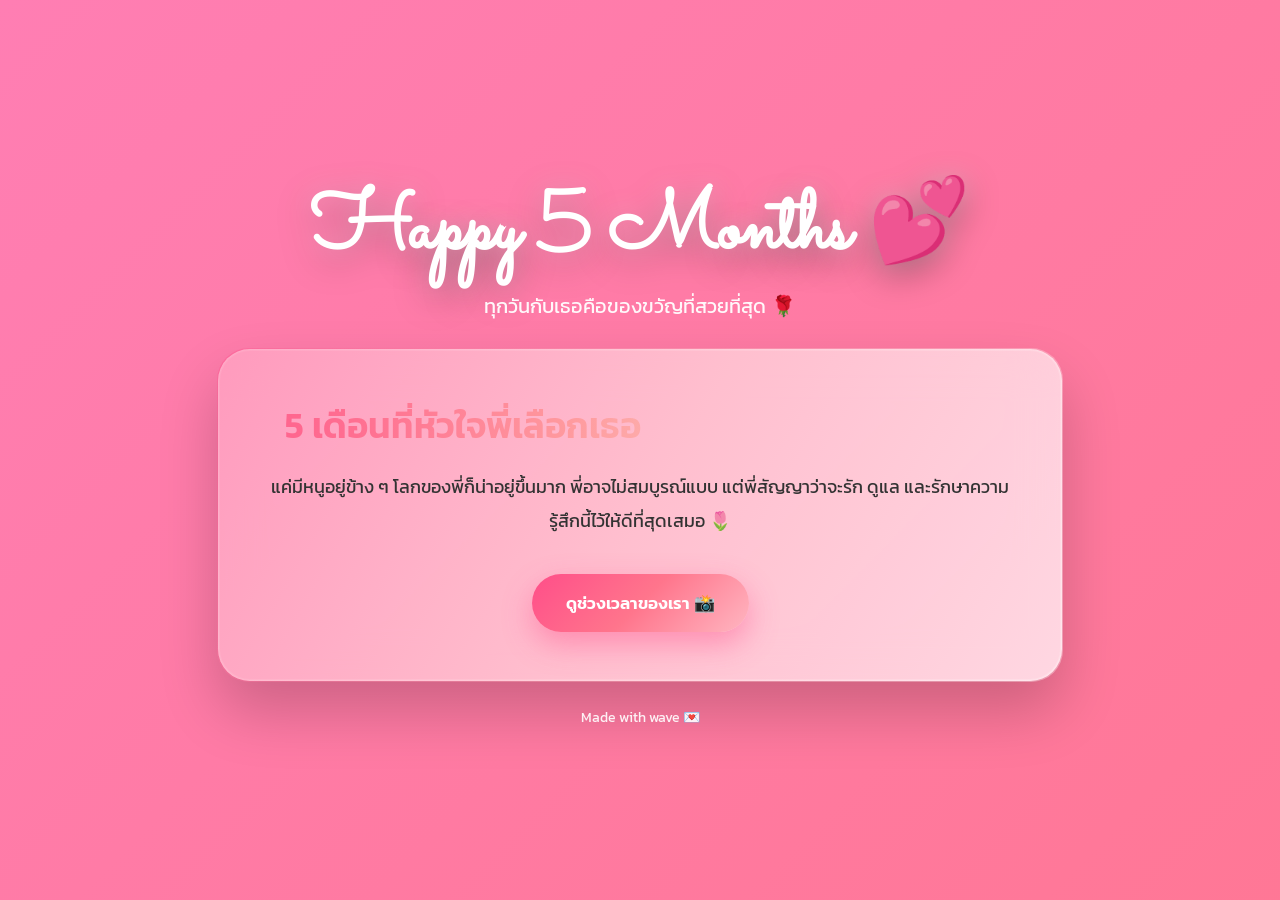
<file: index.html>
<!doctype html>
<html lang="th">
<head>
  <meta charset="utf-8" />
  <meta name="viewport" content="width=device-width,initial-scale=1" />
  <title>Happy 5 Months 💖</title>
  <link href="https://fonts.googleapis.com/css2?family=Kanit:wght@300;400;600;700&family=Sacramento&display=swap" rel="stylesheet">
  <style>
    :root{
      --pink:#ff5f9e;
      --soft:#ffe6f0;
      --glass:rgba(255,255,255,0.55);
      --border:rgba(255,255,255,0.4);
      --text:#333;
    }

    *{box-sizing:border-box;}
    body{
      margin:0;
      font-family:'Kanit',sans-serif;
      min-height:100vh;
      background:linear-gradient(135deg,#ff7eb3,#ff758c,#ffb6c1,#ffe6f0);
      background-size:400% 400%;
      animation:bgMove 18s ease infinite;
      display:flex;
      justify-content:center;
      align-items:center;
    }
    @keyframes bgMove{
      0%{background-position:0% 50%}
      50%{background-position:100% 50%}
      100%{background-position:0% 50%}
    }

    .app{
      width:100%;
      max-width:900px;
      padding:28px;
    }

    header{
      text-align:center;
      margin-bottom:28px;
      color:#fff;
    }

    .title{
      font-family:'Sacramento',cursive;
      font-size:82px;
      margin:0;
      text-shadow:
        0 10px 35px rgba(0,0,0,.35),
        0 0 25px rgba(255,255,255,.35);
      animation:float 3s ease-in-out infinite alternate;
    }
    @keyframes float{
      from{transform:translateY(0)}
      to{transform:translateY(-10px)}
    }

    .subtitle{
      font-size:20px;
      opacity:.95;
    }

    .card{
      position:relative;
      background:var(--glass);
      backdrop-filter:blur(22px);
      border-radius:32px;
      padding:48px;
      border:1px solid var(--border);
      box-shadow:
        0 30px 60px rgba(0,0,0,.2),
        inset 0 0 0 1px rgba(255,255,255,.2);
      animation:cardIn .9s ease;
      cursor:pointer;
    }
    @keyframes cardIn{
      from{opacity:0;transform:translateY(30px) scale(.95)}
      to{opacity:1;transform:none}
    }

    .card::before{
      content:"";
      position:absolute;
      inset:-2px;
      border-radius:inherit;
      background:linear-gradient(120deg,#ff4e89,#ffb6c1,#fff);
      opacity:.35;
      z-index:-1;
    }

    h2 {
      display: inline-block;
      margin: 0 18px;
      font-size: 36px;
      font-weight: 600;
      text-align: center;
      background-image: linear-gradient(
        90deg,
        #ff4e89 0%,
        #ff6f91 35%,
        #ff9a9e 65%,
        #fad0c4 100%
      );
      background-size: 200% 200%;
      background-position: center;
      -webkit-background-clip: text;
      background-clip: text;
      -webkit-text-fill-color: transparent;
    }

    p{
      font-size:18px;
      line-height:1.9;
      text-align:center;
      color:var(--text);
      margin-bottom:18px;
    }

    .actions{
      display:flex;
      justify-content:center;
      margin-top:36px;
    }

    .btn{
      padding:16px 34px;
      border-radius:999px;
      font-size:17px;
      font-weight:600;
      text-decoration:none;
      color:#fff;
      background:linear-gradient(135deg,#ff4e89,#ff758c,#ffb6c1);
      box-shadow:0 12px 30px rgba(255,78,137,.45);
      transition:.3s ease;
    }

    .btn:hover{
      transform:translateY(-4px) scale(1.05);
      box-shadow:0 18px 40px rgba(255,78,137,.6);
    }

    footer{
      text-align:center;
      margin-top:26px;
      font-size:14px;
      color:#fff;
      opacity:.9;
    }

    @media(max-width:600px){
      .title{font-size:60px}
      .card{padding:32px}
      h2{font-size:28px}
      p{font-size:16px}
    }

    /* ===== Modal ===== */
    .modal{
      display:none;
      position:fixed;
      inset:0;
      justify-content:center;
      align-items:center;
      background:rgba(0,0,0,0.5);
      z-index:1000;
    }

    .modal-content{
      background:#fff;
      padding:28px;
      border-radius:24px;
      max-width:80%;
      text-align:center;
      position:relative;
    }

    .modal-content img{
      max-width:100%;
      border-radius:16px;
    }

    .closeModal{
      position:absolute;
      top:12px;
      right:16px;
      font-size:24px;
      font-weight:bold;
      color:#333;
      cursor:pointer;
    }
  </style>
</head>

<body>
<div class="app">

  <header>
    <h1 class="title">Happy 5 Months 💕</h1>
    <div class="subtitle">ทุกวันกับเธอคือของขวัญที่สวยที่สุด 🌹</div>
  </header>

  <section class="card text-card" data-detail="ขอบคุณที่เข้ามาเติมเต็มทุกวันธรรมดาให้กลายเป็นวันที่มีความหมาย 💖">
    <h2>5 เดือนที่หัวใจพี่เลือกเธอ</h2>
    <p>
      แค่มีหนูอยู่ข้าง ๆ โลกของพี่ก็น่าอยู่ขึ้นมาก
      พี่อาจไม่สมบูรณ์แบบ แต่พี่สัญญาว่าจะรัก ดูแล
      และรักษาความรู้สึกนี้ไว้ให้ดีที่สุดเสมอ 🌷
    </p>

    <div class="actions">
      <a href="timeline.html" class="btn">ดูช่วงเวลาของเรา 📸</a>
    </div>
  </section>

  <!-- Modal -->
  <div class="modal" id="modal">
    <div class="modal-content">
      <span class="closeModal" id="closeModal">&times;</span>
      <img id="modalImg" style="display:none;">
      <p id="modalText"></p>
    </div>
  </div>

  <footer>
    Made with wave 💌
  </footer>

</div>

<script>
  const modal = document.getElementById('modal');
  const modalImg = document.getElementById('modalImg');
  const modalText = document.getElementById('modalText');
  const closeModal = document.getElementById('closeModal');

  document.querySelectorAll('.text-card').forEach(card=>{
    card.addEventListener('click',()=>{
      const imgSrc = card.getAttribute('data-img');
      const textDetail = card.getAttribute('data-detail');
      
      if(imgSrc){
        modalImg.src = imgSrc;
        modalImg.style.display = "block";
        modalText.style.display = "none";
      } else if(textDetail){
        modalText.textContent = textDetail;
        modalText.style.display = "block";
        modalImg.style.display = "none";
      }
      
      modal.style.display = 'flex';
    });
  });

  closeModal.addEventListener('click',()=>{
    modal.style.display='none';
    modalImg.src = "";
  });

  window.addEventListener('click',e=>{
    if(e.target===modal) modal.style.display='none';
  });
</script>
</body>
</html>
</file>
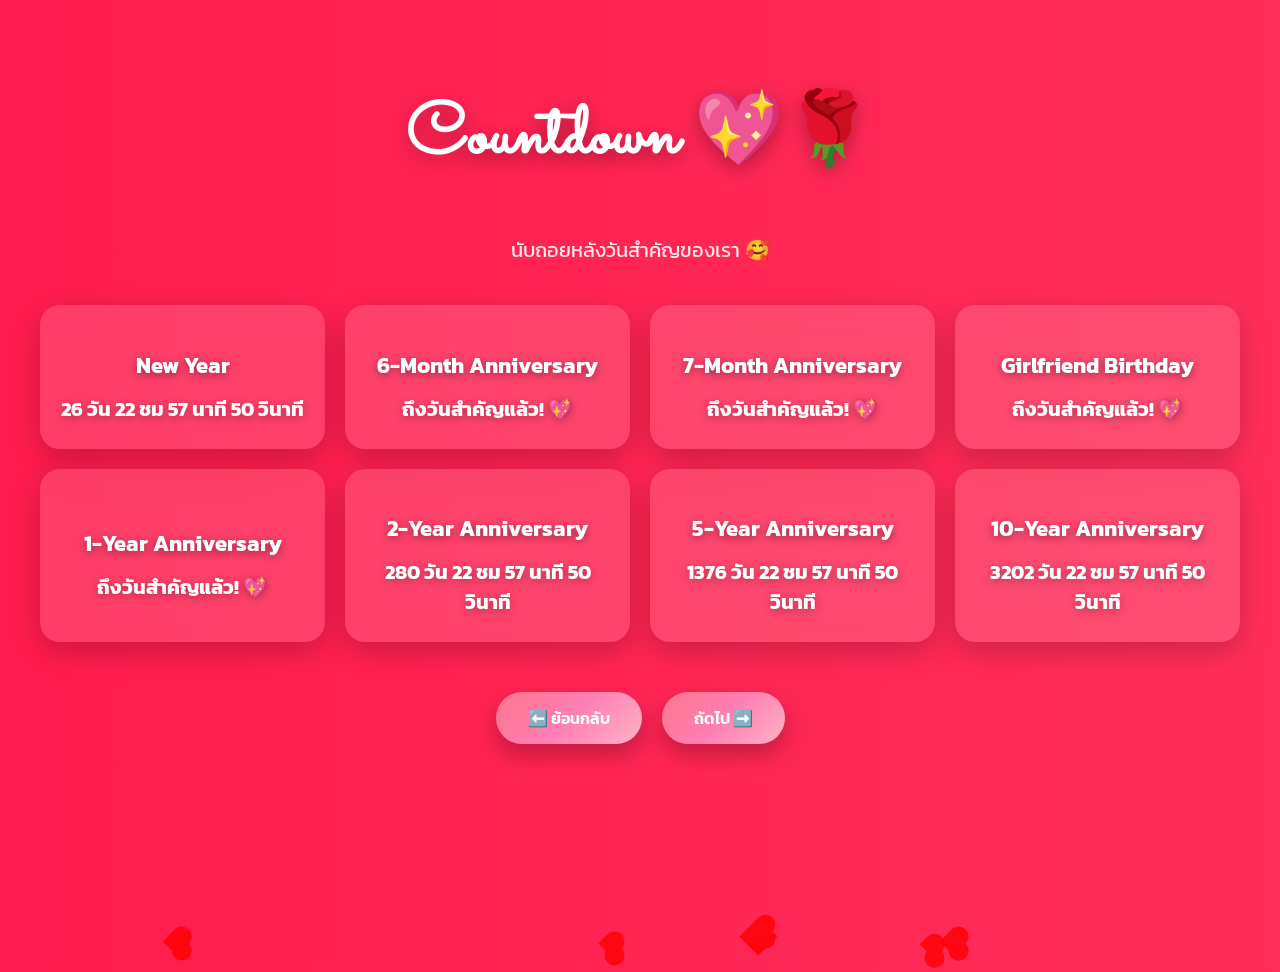
<file: countdown.html>
<!DOCTYPE html>
<html lang="th">
<head>
<meta charset="UTF-8">
<meta name="viewport" content="width=device-width, initial-scale=1.0">
<title>Countdown 💖🌹</title>
<link href="https://fonts.googleapis.com/css2?family=Kanit:wght@300;400;600;700&family=Sacramento&display=swap" rel="stylesheet">
<style>
  body {
    font-family:'Kanit',sans-serif;
    color: #fff;
    text-align: center;
    padding: 30px 20px;
    background: linear-gradient(270deg, #ff9ccf, #ff80ab, #ff4d6d, #ff1c4d);
    background-size: 800% 800%;
    animation: valentineFlow 15s linear infinite;
    /* min-height: 100vh; ลบออก */
    overflow: auto; /* หรือไม่ต้องใส่ก็ได้ */
}

  @keyframes valentineFlow {
    0% {background-position:0% 50%;}
    50% {background-position:100% 50%;}
    100% {background-position:0% 50%;}
  }

  header {
    margin-bottom: 40px;
  }

  .title {
    font-family:'Sacramento',cursive;
    font-size:72px;
    text-shadow:0 6px 20px rgba(0,0,0,0.3);
  }

  .subtitle {
    font-size:20px;
    opacity:0.9;
    margin-top:-4px;
  }

  .grid-container {
    display: grid;
    grid-template-columns: repeat(auto-fit,minmax(250px,1fr));
    gap: 20px;
    max-width: 1200px;
    margin: 0 auto;
  }

  .event-card {
    background: rgba(255,255,255,0.15);
    border-radius: 20px;
    padding: 25px 20px;
    backdrop-filter: blur(15px);
    box-shadow: 0 10px 30px rgba(0,0,0,0.2);
    transition: transform 0.3s ease, box-shadow 0.3s ease;
    display: flex;
    flex-direction: column;
    justify-content: center;
    align-items: center;
    position: relative;
  }

  .event-card:hover {
    transform: translateY(-5px) scale(1.03);
    box-shadow: 0 15px 35px rgba(0,0,0,0.35);
  }

  .event-card h2 {
    font-size: 22px;
    margin-bottom: 12px;
    color: #fff;
    text-shadow: 0 2px 8px rgba(0,0,0,0.4);
  }

  .event-card p {
    font-size: 20px;
    font-weight: 700;
    color: #fff;
    margin: 0;
    text-shadow: 0 2px 8px rgba(0,0,0,0.3);
  }

  /* Nav buttons */
  .nav-buttons {
    display: flex;
    justify-content: center;
    gap: 20px;
    margin: 50px 0 30px;
  }

  .nav-btn {
    padding: 14px 32px;
    border-radius: 40px;
    background: linear-gradient(135deg,#ff758c,#ff7eb3,#ffb3c6);
    color: #fff;
    text-decoration: none;
    font-weight: 600;
    font-family: 'Kanit', sans-serif;
    box-shadow: 0 10px 25px rgba(0,0,0,0.25);
    transition: transform 0.25s ease, box-shadow 0.25s ease;
  }

  .nav-btn:hover {
    transform: scale(1.08) translateY(-2px);
    box-shadow: 0 14px 32px rgba(0,0,0,0.35);
  }

  /* Hearts animation */
  .heart {
    position: absolute;
    width: 20px;
    height: 20px;
    background: red;
    transform: rotate(45deg);
    bottom: -50px;
    animation: floatUp 5s linear infinite;
    opacity: 0.8;
  }

  .heart:before,
  .heart:after {
    content: "";
    position: absolute;
    width: 20px;
    height: 20px;
    background: red;
    border-radius: 50%;
  }

  .heart:before { top: -10px; left: 0; }
  .heart:after { left: 10px; top: 0; }

  @keyframes floatUp {
    0% { transform: translateY(0) rotate(45deg); opacity: 0.8;}
    100% { transform: translateY(-700px) rotate(45deg); opacity: 0;}
  }
</style>
</head>
<body>

<header>
  <h1 class="title">Countdown 💖🌹</h1>
  <div class="subtitle">นับถอยหลังวันสำคัญของเรา 🥰</div>
</header>

<div class="grid-container" id="events-container">
  <!-- Countdown cards จะถูกสร้างโดย JS -->
</div>

<!-- ปุ่มย้อนกลับ / ถัดไป -->
<div class="nav-buttons">
  <a href="timeline.html" class="nav-btn">⬅️ ย้อนกลับ</a>
  <a href="letter.html" class="nav-btn">ถัดไป ➡️</a>
</div>

<script>
  const events = [
    { name: "New Year", date: new Date(2027,0,1) },
    { name: "6-Month Anniversary", date: new Date(2026,2,12) },
    { name: "7-Month Anniversary", date: new Date(2026,3,12) },
    { name: "Girlfriend Birthday", date: new Date(2026,5,28) },
    { name: "1-Year Anniversary", date: new Date(2026,8,12) },
    { name: "2-Year Anniversary", date: new Date(2027,8,12) },
    { name: "5-Year Anniversary", date: new Date(2030,8,12) },
    { name: "10-Year Anniversary", date: new Date(2035,8,12) }
  ];

  function updateCountdown() {
    const container = document.getElementById("events-container");
    container.innerHTML = "";
    const now = new Date();

    events.forEach(event => {
      const diff = event.date - now;
      let text;
      if(diff <= 0){
        text = "ถึงวันสำคัญแล้ว! 💖";
      } else {
        const days = Math.floor(diff / (1000*60*60*24));
        const hours = Math.floor((diff / (1000*60*60)) % 24);
        const minutes = Math.floor((diff / (1000*60)) % 60);
        const seconds = Math.floor((diff / 1000) % 60);
        text = `${days} วัน ${hours.toString().padStart(2,'0')} ชม ${minutes.toString().padStart(2,'0')} นาที ${seconds.toString().padStart(2,'0')} วินาที`;
      }

      const div = document.createElement("div");
      div.className = "event-card";
      div.innerHTML = `<h2>${event.name}</h2><p>${text}</p>`;
      container.appendChild(div);
    });
  }

  setInterval(updateCountdown, 1000);
  updateCountdown();

  // สร้างหัวใจลอย
  function createHeart() {
    const heart = document.createElement('div');
    heart.classList.add('heart');
    heart.style.left = Math.random() * 100 + 'vw';
    heart.style.width = heart.style.height = (10 + Math.random() * 20) + 'px';
    heart.style.animationDuration = (4 + Math.random() * 4) + 's';
    document.body.appendChild(heart);
    setTimeout(() => heart.remove(), 5000);
  }

  setInterval(createHeart, 300);
</script>

</body>
</html>
</file>
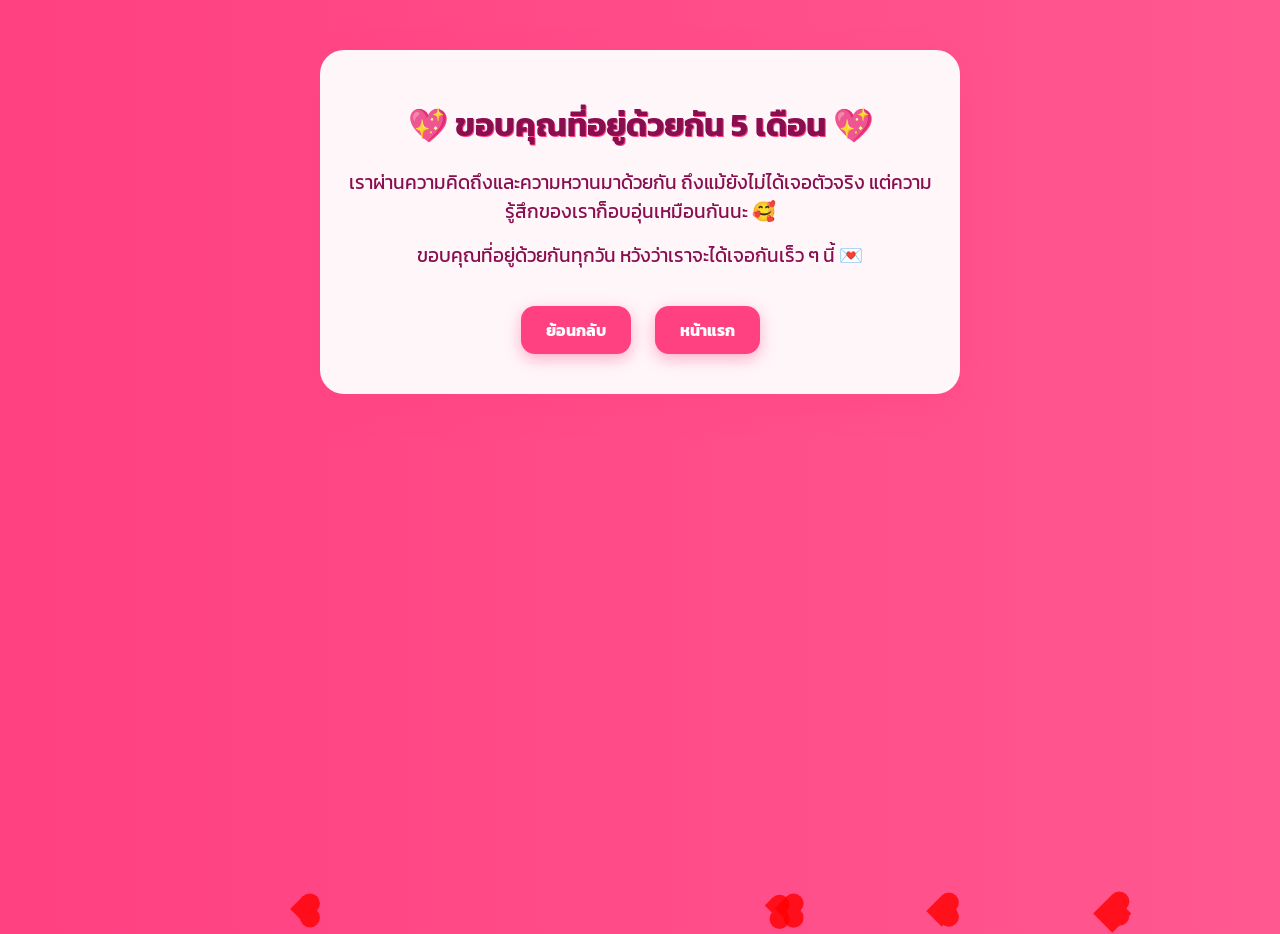
<file: end.html>
<!DOCTYPE html>
<html lang="th">
<head>
<meta charset="UTF-8">
<meta name="viewport" content="width=device-width, initial-scale=1.0">
<title>หน้าเซอร์ไพรส์สุดท้าย 💌</title>
<style>
@import url('https://fonts.googleapis.com/css2?family=Kanit:wght@300;400;600;700&display=swap');

body {
  margin: 0;
  padding: 0;
  font-family: 'Kanit', sans-serif;
  overflow: hidden;
  color: #880e4f;

  /* พื้นหลังไล่สีขยับ */
  background: linear-gradient(270deg, #ffd6e8, #ff9ccf, #ff80ab, #ff4081);
  background-size: 800% 800%;
  animation: gradientBG 20s ease infinite;
}

@keyframes gradientBG {
  0% { background-position: 0% 50%; }
  50% { background-position: 100% 50%; }
  100% { background-position: 0% 50%; }
}

.container {
  max-width: 600px;
  margin: 50px auto;
  padding: 30px 20px;
  background: rgba(255,255,255,0.95);
  border-radius: 24px;
  text-align: center;
  box-shadow: 0 10px 30px rgba(255,64,129,0.4);
  position: relative;
  z-index: 2;
}

h1 {
  font-size: 2em;
  margin-bottom: 20px;
  text-shadow: 1px 1px #ff4081;
}

p {
  font-size: 1.2em;
  margin: 15px 0;
  line-height: 1.5em;
}

.btn-group {
  margin-top: 25px;
}

.btn {
  display: inline-block;
  margin: 10px;
  padding: 12px 25px;
  background: #ff4081;
  color: white;
  text-decoration: none;
  border-radius: 14px;
  font-weight: bold;
  box-shadow: 0 5px 15px rgba(255,64,129,0.4);
  transition: transform 0.1s, box-shadow 0.2s;
}

.btn:hover {
  transform: scale(1.05);
  box-shadow: 0 8px 20px rgba(255,64,129,0.6);
}

/* Hearts animation */
.heart {
  position: absolute;
  width: 20px;
  height: 20px;
  background: red;
  transform: rotate(45deg);
  top: 100%;
  animation: floatUp 5s linear infinite;
  opacity: 0.8;
  z-index: 1;
}

.heart:before,
.heart:after {
  content: "";
  position: absolute;
  width: 20px;
  height: 20px;
  background: red;
  border-radius: 50%;
}

.heart:before {
  top: -10px;
  left: 0;
}

.heart:after {
  left: 10px;
  top: 0;
}

@keyframes floatUp {
  0% { transform: translateY(0) rotate(45deg); opacity: 0.8;}
  100% { transform: translateY(-700px) rotate(45deg); opacity: 0;}
}
</style>
</head>
<body>

<div class="container">
  <h1>💖 ขอบคุณที่อยู่ด้วยกัน 5 เดือน 💖</h1>
  <p>เราผ่านความคิดถึงและความหวานมาด้วยกัน ถึงแม้ยังไม่ได้เจอตัวจริง แต่ความรู้สึกของเราก็อบอุ่นเหมือนกันนะ 🥰</p>
  <p>ขอบคุณที่อยู่ด้วยกันทุกวัน หวังว่าเราจะได้เจอกันเร็ว ๆ นี้ 💌</p>
  <div class="btn-group">
    <a href="quiz.html" class="btn">ย้อนกลับ</a>
    <a href="index.html" class="btn">หน้าแรก</a>
  </div>
</div>

<script>
// สร้างหัวใจลอยขึ้น
function createHeart() {
  const heart = document.createElement('div');
  heart.classList.add('heart');
  heart.style.left = Math.random() * 100 + 'vw';
  heart.style.width = heart.style.height = (10 + Math.random() * 20) + 'px';
  heart.style.animationDuration = (3 + Math.random() * 3) + 's';
  document.body.appendChild(heart);
  setTimeout(() => heart.remove(), 5000);
}

setInterval(createHeart, 300);
</script>

</body>
</html>
</file>
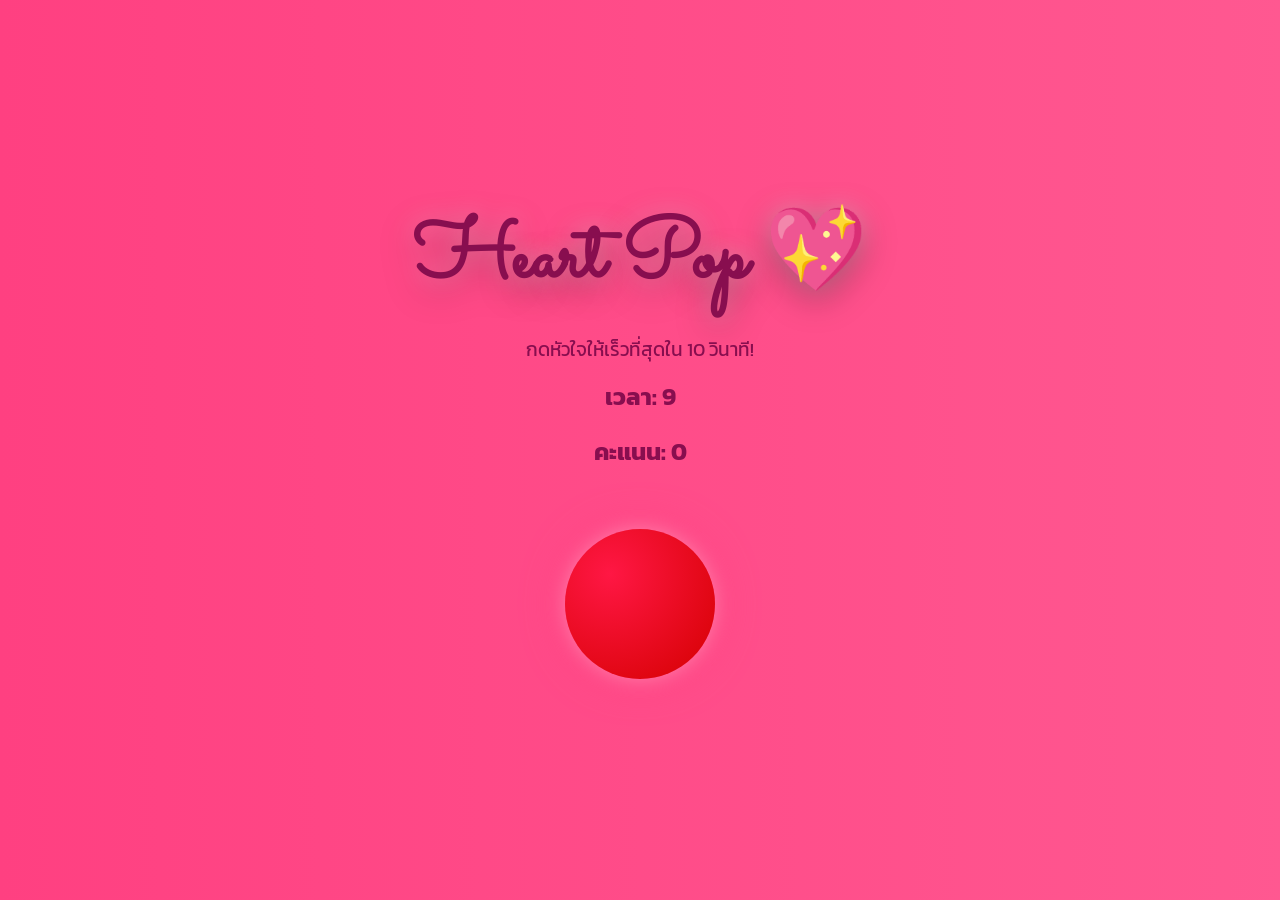
<file: game.html>
<!DOCTYPE html>
<html lang="th">
<head>
<meta charset="UTF-8">
<meta name="viewport" content="width=device-width, initial-scale=1.0">
<title>Heart Pop 💖</title>
<link href="https://fonts.googleapis.com/css2?family=Kanit:wght@300;400;600;700&family=Sacramento&display=swap" rel="stylesheet">
<style>
  body {
    font-family: 'Kanit', sans-serif;
    text-align: center;
    margin: 0;
    padding: 0;
    overflow: hidden;
    height: 100vh;
    background: linear-gradient(270deg, #ff9ccf, #ffd6e8, #ff80ab, #ff4081);
    background-size: 800% 800%;
    animation: gradientBG 20s ease infinite;
    color: #880e4f;
    display: flex;
    flex-direction: column;
    justify-content: center;
    align-items: center;
  }

  @keyframes gradientBG {
    0% {background-position: 0% 50%;}
    50% {background-position: 100% 50%;}
    100% {background-position: 0% 50%;}
  }

  h1.title {
    font-family: 'Sacramento', cursive;
    font-size: 82px;
    margin: 30px 0 10px 0;
    text-shadow: 0 10px 35px rgba(0,0,0,.35), 0 0 25px rgba(255,255,255,.35);
    animation: float 3s ease-in-out infinite alternate;
  }

  @keyframes float{
    from{transform:translateY(0);}
    to{transform:translateY(-10px);}
  }

  p {
    font-size: 1.2em;
    margin: 5px 0;
  }

  #heart {
    width: 150px;
    height: 150px;
    background: radial-gradient(circle at 30% 30%, #ff1744, #d50000);
    border-radius: 50%;
    margin: 50px auto;
    cursor: pointer;
    transition: transform 0.1s, box-shadow 0.1s;
    user-select: none;
    box-shadow: 0 0 20px #ff80ab, 0 0 40px #ff4081;
    position: relative;
  }

  #heart:active {
    transform: scale(0.8);
    box-shadow: 0 0 30px #ff1744, 0 0 50px #ff80ab;
  }

  #score, #timer {
    font-size: 24px;
    margin: 10px;
    font-weight: bold;
  }

  #message {
    display: none;
    font-size: 24px;
    color: #d500f9;
    margin-top: 20px;
  }

  /* ปุ่มแบบหน้า Happy 5 Months */
  .btn {
    display: inline-block;
    margin: 10px;
    padding: 16px 34px;
    border-radius: 999px;
    font-size: 17px;
    font-weight: 600;
    text-decoration: none;
    color: #fff;
    background: linear-gradient(135deg,#ff4e89,#ff758c,#ffb6c1);
    box-shadow: 0 12px 30px rgba(255,78,137,.45);
    transition: .3s ease;
  }

  .btn:hover {
    transform: translateY(-4px) scale(1.05);
    box-shadow: 0 18px 40px rgba(255,78,137,.6);
  }

  @media(max-width:480px){
    h1.title{font-size:60px;}
    .btn{padding:12px 28px; font-size:15px;}
  }
</style>
</head>
<body>

<h1 class="title">Heart Pop 💖</h1>
<p>กดหัวใจให้เร็วที่สุดใน 10 วินาที!</p>
<div id="timer">เวลา: 10</div>
<div id="score">คะแนน: 0</div>
<div id="heart"></div>

<div id="message">
  <p>คุณทำได้แล้ว! 💌</p>
  <p id="finalScore"></p>
  <div>
    <a href="gallery.html" class="btn">ย้อนกลับ 🏠</a>
    <a href="" class="btn" onclick="startGame();return false;">เล่นอีกครั้ง 🔁</a>
    <a href="quiz.html" class="btn">หน้าถัดไป ➡️</a>
  </div>
</div>

<script>
let score = 0;
let time = 10;
let timerInterval;

const heart = document.getElementById('heart');
const scoreDisplay = document.getElementById('score');
const timerDisplay = document.getElementById('timer');
const message = document.getElementById('message');
const finalScore = document.getElementById('finalScore');

function startGame() {
    score = 0;
    time = 10;
    scoreDisplay.textContent = "คะแนน: 0";
    timerDisplay.textContent = "เวลา: 10";
    message.style.display = "none";
    heart.style.display = "block";

    clearInterval(timerInterval);
    timerInterval = setInterval(() => {
        time -= 1;
        timerDisplay.textContent = "เวลา: " + time;
        if(time <= 0){
            clearInterval(timerInterval);
            endGame();
        }
    }, 1000);
}

function endGame(){
    heart.style.display = "none";
    message.style.display = "block";
    finalScore.textContent = "คะแนนสุดท้าย: " + score + " 💖";
}

// กดหัวใจเพิ่มคะแนน
heart.addEventListener('click', () => {
    score++;
    scoreDisplay.textContent = "คะแนน: " + score;

    heart.style.transform = "scale(0.8)";
    setTimeout(() => heart.style.transform = "scale(1)", 100);
});

// เริ่มเกมครั้งแรก
startGame();
</script>

</body>
</html>
</file>
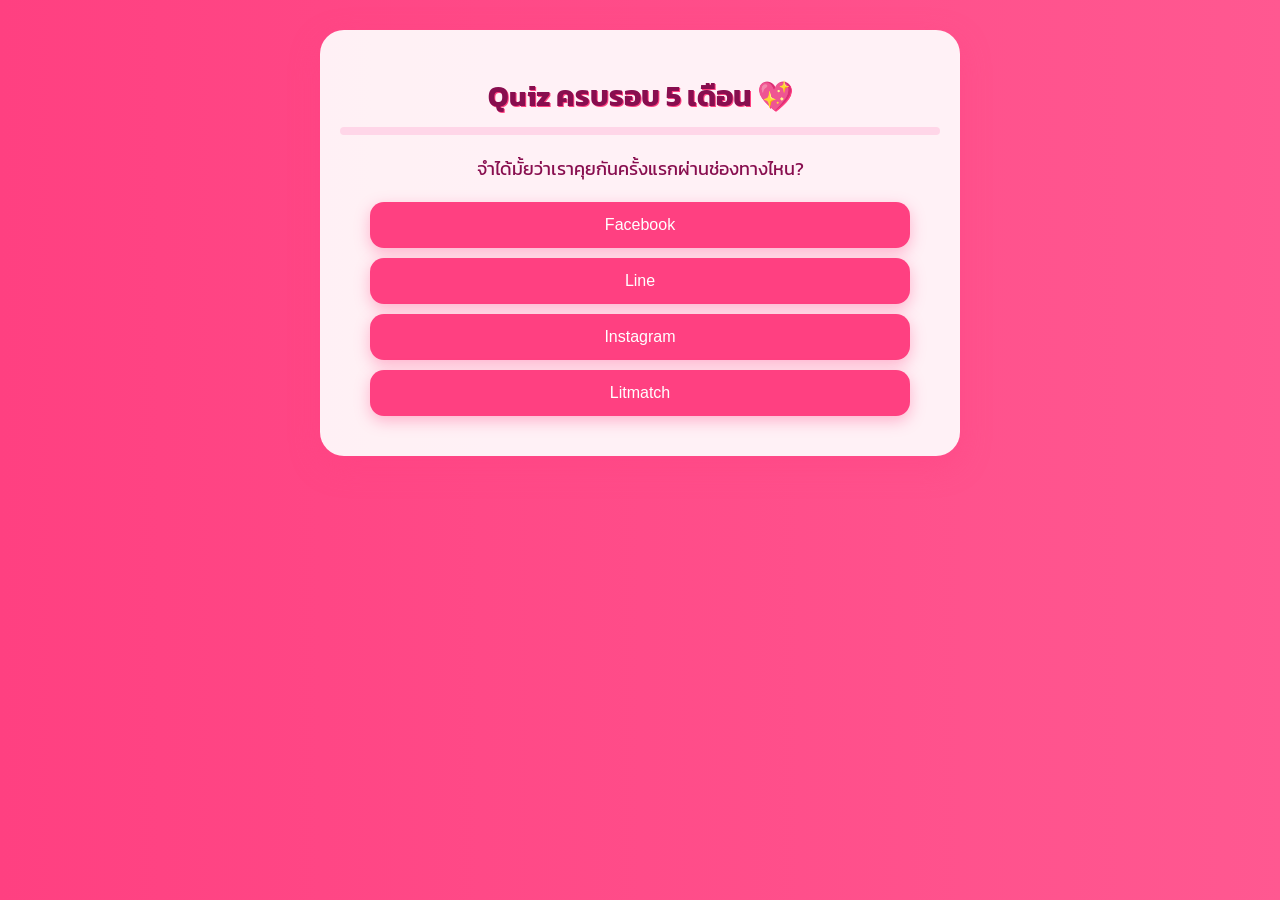
<file: quiz.html>
<!DOCTYPE html>
<html lang="th">
<head>
<meta charset="UTF-8">
<meta name="viewport" content="width=device-width, initial-scale=1.0">
<title>Quiz ครบรอบ 5 เดือน 💖</title>
<style>
@import url('https://fonts.googleapis.com/css2?family=Kanit:wght@300;400;600;700&display=swap');

body {
  font-family: 'Kanit', 'Comic Sans MS', sans-serif;
  margin: 0;
  padding: 0;
  background: linear-gradient(270deg, #ffd6e8, #ff9ccf, #ff80ab, #ff4081);
  background-size: 800% 800%;
  animation: gradientBG 20s ease infinite;
  color: #880e4f;
}

@keyframes gradientBG {
  0% {background-position:0% 50%;}
  50% {background-position:100% 50%;}
  100% {background-position:0% 50%;}
}

.container {
  max-width: 600px;
  margin: 30px auto;
  background: rgba(255,255,255,0.92);
  padding: 25px 20px 30px;
  border-radius: 24px;
  text-align: center;
  box-shadow: 0 10px 30px rgba(255,64,129,0.4);
}

h1 {
  font-size: 1.8em;
  margin-bottom: 10px;
  text-shadow: 1px 1px #ff4081;
}

.progress {
  width: 100%;
  height: 8px;
  background: #ffd6e8;
  border-radius: 10px;
  overflow: hidden;
  margin-bottom: 20px;
}

.progress-bar {
  height: 100%;
  width: 0%;
  background: linear-gradient(90deg, #ff4081, #ff80ab);
  transition: width 0.4s ease;
}

#question {
  font-size: 1.15em;
  margin-bottom: 20px;
  animation: fadeSlide 0.4s ease;
}

@keyframes fadeSlide {
  from { opacity: 0; transform: translateY(10px); }
  to { opacity: 1; transform: translateY(0); }
}

.options button {
  display: block;
  width: 90%;
  margin: 10px auto;
  padding: 14px;
  font-size: 1em;
  border-radius: 14px;
  border: none;
  cursor: pointer;
  background: #ff4081;
  color: white;
  box-shadow: 0 5px 15px rgba(255,64,129,0.35);
  transition: transform 0.1s, box-shadow 0.2s;
}

.options button:hover {
  transform: scale(1.05);
  box-shadow: 0 8px 20px rgba(255,64,129,0.6);
}

.options button:active {
  transform: scale(0.95);
}

#message {
  display: none;
  animation: fadeSlide 0.5s ease;
}

#message p {
  font-size: 1.2em;
  margin: 10px 0;
}

.btn-group {
  margin-top: 20px;
}

.btn {
  display: inline-block;
  margin: 8px;
  padding: 12px 22px;
  background: #ff4081;
  color: white;
  text-decoration: none;
  border-radius: 14px;
  font-weight: bold;
  box-shadow: 0 5px 15px rgba(255,64,129,0.4);
  transition: transform 0.1s, box-shadow 0.2s;
}

.btn:hover {
  transform: scale(1.05);
  box-shadow: 0 8px 20px rgba(255,64,129,0.6);
}
</style>
</head>
<body>

<div class="container">
  <h1>Quiz ครบรอบ 5 เดือน 💖</h1>
  <div class="progress">
    <div class="progress-bar" id="progressBar"></div>
  </div>
  <div id="question"></div>
  <div class="options"></div>

  <div id="message">
    <p>คุณทำ Quiz จบแล้ว! 💌</p>
    <p id="finalScore"></p>
    <div class="btn-group">
      <a href="gallery.html" class="btn">ย้อนกลับ</a>
      <a href="" class="btn" onclick="location.reload();return false;">เล่นอีกครั้ง 🔁</a>
      <a href="end.html" class="btn">หน้าถัดไป ➡️</a>
    </div>
  </div>
</div>

<script>
const questions = [
  { q: "จำได้มั้ยว่าเราคุยกันครั้งแรกผ่านช่องทางไหน?", options: ["Facebook", "Line", "Instagram", "Litmatch"], answer: "Litmatch" },
  { q: "ตอนคุยกันแรกๆ ใครเป็นคนทักไปก่อนน้าา?", options: ["พี่ทักก่อน", "หนูทักก่อน", "กดใจให้จนเขาทักมา", "บังเอิญพร้อมกัน"], answer: "พี่ทักก่อน" },
  { q: "ช่วงเวลาที่เราคอลหากันบ่อยที่สุดคือตอนไหน?", options: ["ตอนเช้าหลังตื่น", "ตอนพักเที่ยง", "ก่อนนอนยันเช้า", "คอลทิ้งไว้ทั้งวัน"], answer: "ก่อนนอนยันเช้า" },
  { q: "แอปฯ ไหนที่เราคุยกันบ่อยที่สุด?", options: ["Discord", "TikTok", "YouTube", "Instagram"], answer: "Instagram" },
  { q: "ถ้าได้เจอตัวจริงครั้งแรก สิ่งแรกที่พี่จะทำคืออะไร?", options: ["กระโดดกอดแน่นๆ", "ยืนเขินทำตัวไม่ถูก", "จูงมือไปหาของกิน", "แอบมองหน้าใกล้ๆ"], answer: "กระโดดกอดแน่นๆ" },
  { q: "ของขวัญที่ส่งไปให้ (หรืออยากส่งให้) ชิ้นไหนที่หนูว่ามันแทนตัวพี่ที่สุด?", options: ["ตุ๊กตาไว้กอดแทนกัน", "เสื้อยืดที่มีกลิ่นน้ำหอมพี่", "ของกินที่หนูชอบ", "รูปโพลารอยด์"], answer: "ตุ๊กตาไว้กอดแทนกัน" },
  { q: "เมนูอะไรที่ถ้าเราเจอตัวจริงกันแล้ว ต้องไปกินด้วยกันมื้อแรก?", options: ["ชาบู/หมูกระทะ", "สเต็กหรูๆ", "ส้มตำแซ่บๆ", "ไอศกรีม/ของหวาน"], answer: "ชาบู/หมูกระทะ" },
  { q: "เวลาพี่หายไปนานๆ หนูมักจะคิดว่าพี่ทำอะไรอยู่?", options: ["แอบไปหลับแน่ๆ", "ตั้งใจทำงานอยู่", "เล่นเกมเพลิน", "แอบหนีไปเที่ยว"], answer: "แอบไปหลับแน่ๆ" },
  { q: "ประโยคบอกฝันดีของพี่ที่หนูชอบที่สุดคือ?", options: ["ฝันดีน๊าาาาาาาา", "รักหนูนะคะ", "เจอกันในฝันนะ", "ตื่นมาคุยกันต่อนะ"], answer: "ฝันดีน๊าาาาาาาา" },
  { q: "เวลาเรางอนกันผ่านแชท วิธีไหนที่ทำให้เราดีกันเร็วที่สุด?", options: ["วิดีโอคอลมาง้อ", "ส่งสติกเกอร์กวนๆ", "พิมพ์ยาวๆ อธิบายความรู้สึก", "ร้องเพลงให้ฟัง"], answer: "วิดีโอคอลมาง้อ" },
  { q: "นิสัยของพี่ในแชทที่หนูว่า 'กวน' ที่สุดคืออะไร?", options: ["ชอบตอบช้าให้ลุ้น", "ชอบส่งรูปหน้าตลกๆ", "ชอบพิมพ์ผิดบ่อยๆ", "ห๊ะ อะไรนะ"], answer: "ห๊ะ อะไรนะ" },
  { q: "จังหวัด/ที่เที่ยวไหนที่เราสัญญากันไว้ว่า 'ต้องไปให้ได้'?", options: ["ทะเล", "เชียงใหม่/ภูเขา", "ต่างประเทศ", "ที่ไหนก็ได้ที่ไปด้วยกัน"], answer: "ที่ไหนก็ได้ที่ไปด้วยกัน" },
  { q: "พี่ชอบฟังเพลงแนวไหนมากที่สุด?", options: ["เพลงรักหวานๆ", "เพลงเศร้าๆ อกหัก", "เพลงกวนๆ", "เพลงที่เราแชร์ให้กันฟังบ่อยๆ"], answer: "เพลงเศร้าๆ อกหัก" },
  { q: "สิ่งที่หนูชอบที่สุดเวลาเราวิดีโอคอลกันคืออะไร?", options: ["ได้เห็นหน้าพี่ชัดๆ", "เห็นพี่ตอนพึ่งตื่น", "เห็นพี่ทำหน้างอแง", "เห็นพี่ตอนตั้งใจทำอะไรสักอย่าง"], answer: "ได้เห็นหน้าพี่ชัดๆ" },
  { q: "มีอะไรแปลกๆ ในแชทที่ทำให้หนูขำไม่หยุดมั้ย?", options: ["รูปหลุดตัวพี่เอง", "มีมแปลกๆ", "เสียงพากย์ตลกๆ", "คลิปเต้น"], answer: "รูปหลุดตัวพี่เอง" },
  { q: "ถ้าอยู่ดีๆ พี่ส่ง Grab Food ไปเซอร์ไพรส์ที่หน้าบ้านหนู หนูอยากได้อะไรที่สุด?", options: ["ชานมไข่มุกหวานร้อย", "ไก่ทอดร้อนๆ", "ขนมหวานที่หนูชอบ", "ไม่ต้องส่งของมา ส่งตัวพี่มาก็พอ"], answer: "ไม่ต้องส่งของมา ส่งตัวพี่มาก็พอ" },
  { q: "เวลาหนูเหนื่อยจากงาน/เรียน พี่มักจะพูดว่าอะไรให้หนูหายเหนื่อย?", options: ["สู้ๆ น๊าาาาาา", "มาให้พี่กอดทิพย์หน่อยมา", "เดี๋ยวซื้อขนมส่งไปให้นะ", "โอ๋ๆ นะคะ"], answer: "สู้ๆ น๊าาาาาา" },
  { q: "ฟิลเตอร์ไอจีไหนที่พี่ใช้แล้วหนูว่ามัน 'ใช่' ที่สุด?", options: ["ฟิลเตอร์หน้าตลก", "ฟิลเตอร์หน้าใส", "ฟิลเตอร์ขาวดำ", "ไม่ใช้เลย หล่อธรรมชาติ"], answer: "ไม่ใช้เลย หล่อธรรมชาติ" },
  { q: "ถ้าพี่บอกว่าจะไปหาหนูพรุ่งนี้เลย หนูจะรู้สึกยังไง?", options: ["ตื่นเต้นจนนอนไม่หลับ", "รีบทำความสะอาดห้อง", "หาชุดที่สวยที่สุด", "คิดว่าพี่แกล้งอำ"], answer: "ตื่นเต้นจนนอนไม่หลับ" },
  { q: "ถ้าพี่บอกว่า 'จะโอนเงินให้' หนูจะตอบกลับภายในกี่วินาที?", options: ["0.01 วินาที (ไวปานแสง)", "แกล้งปฏิเสธพอเป็นพิธี", "ไม่เอาหรอก...ขอเป็นเลขบัญชีเลย", "รอพี่ถามซ้ำอีกรอบ"], answer: "0.01 วินาที (ไวปานแสง)" },
  { q: "ถ้าเรามีประตูวิเศษทะลุจอไปหาได้ 5 นาที หนูอยากทำอะไรกับพี่เป็นอย่างแรก?", options: ["กอดให้หายคิดถึง", "บีบแก้มพี่แรงๆ หมั่นเขี้ยว", "ตีแขนพี่สักทีโทษฐานที่ชอบแกล้ง", "ขอนั่งพิงไหล่เงียบๆ"], answer: "กอดให้หายคิดถึง" },
  { q: "พี่ชอบทักมาหาหนูด้วยคำว่าอะไรเป็นคำแรกของวัน?", options: ["มอนิ่งคั้บบบบบ", "ตื่นยังเอ่ย", "คิดถึงจัง", "หิวข้าวแล้ว"], answer: "มอนิ่งคั้บบบบบ" },
  { q: "เวลาเราดูคลิป TikTok ด้วยกัน หนูชอบแนวไหนที่สุด?", options: ["คลิปแมว/หมา", "คลิปอาหาร", "คลิปตลก", "คลิปเต้น"], answer: "คลิปอาหาร" },
  { q: "พี่เคยแอบแคปหน้าจอตอนเราคอลกันมั้ย?", options: ["ประจำ! รูปหลุดพี่มีเต็มเครื่อง", "แคปเฉพาะตอนพี่หล่อ", "ไม่เคยเลย เขิน", "แคปไว้ดูตอนคิดถึง"], answer: "ประจำ! รูปหลุดพี่เต็มเครื่อง" },
  { q: "อะไรคือสิ่งที่ทำให้เราคบกันมาได้ถึง 5 เดือนทั้งที่ยังไม่เจอตัวจริง?", options: ["ความไว้ใจกัน", "ความสม่ำเสมอ", "เราคุยกันรู้เรื่อง", "ถูกทุกข้อ!"], answer: "ถูกทุกข้อ!" },
  { q: "ถ้าพี่ทำอาหารให้หนูทานได้ 1 อย่าง อยากให้พี่ทำอะไร?", options: ["ไข่เจียวฝีมือพี่", "มาม่าทรงเครื่อง", "อาหารคลีน", "สั่งแกร็บเถอะพี่"], answer: "ไข่เจียวฝีมือพี่" },
  { q: "สีเสื้อผ้าที่พี่ใส่แล้วหนูว่าพี่ 'ดูดีที่สุด' ในรูป/กล้อง?", options: ["สีขาวดูสะอาดตา", "สีดำเท่ๆ", "สีชมพูตะมุตะมิ", "ใส่ชุดนอนก็น่ารักแล้ว"], answer: "สีดำเท่ๆ" },
  { q: "ตอนไหนที่พี่รู้สึกว่าหนู 'อ้อน' พี่ที่สุด?", options: ["ตอนขอให้พี่ไม่ไปนอน", "ตอนเรียกพี่ว่า 'ยัยพี่'", "ตอนส่งรูปหน้ามุ่ยมา", "ตอนบอกว่าคิดถึง"], answer: "ตอนบอกว่าคิดถึง" },
  { q: "ความฝันสูงสุดของเราในตอนนี้คืออะไร?", options: ["ได้เจอหน้ากันจริงๆ", "ได้ไปเที่ยวด้วยกัน", "ได้อยู่ด้วยกันตลอดไป", "มีลูกแมวด้วยกันสักตัว"], answer: "ได้เจอหน้ากันจริงๆ" },
  { q: "สุดท้ายแล้ว 5 เดือนที่ผ่านมา พี่อยากบอกอะไรหนูที่สุด?", options: ["ขอบคุณที่ไม่ไปไหนนะ", "รักหนูมากขึ้นทุกวัน", "จะรีบไปหาให้ได้เลย", "รักหนูที่สุดในโลก"], answer: "รักหนูที่สุดในโลก" }
];

let currentQuestion = 0;
let score = 0;

const questionEl = document.getElementById("question");
const optionsEl = document.querySelector(".options");
const messageEl = document.getElementById("message");
const finalScoreEl = document.getElementById("finalScore");
const progressBar = document.getElementById("progressBar");

function showQuestion() {
  progressBar.style.width = ((currentQuestion / questions.length) * 100) + "%";

  if (currentQuestion >= questions.length) {
    questionEl.style.display = "none";
    optionsEl.style.display = "none";
    messageEl.style.display = "block";
    finalScoreEl.textContent = `หนูตอบถูก ${score} จาก ${questions.length} ข้อเลยนะ 💖`;
    progressBar.style.width = "100%";
    return;
  }

  const q = questions[currentQuestion];
  questionEl.textContent = q.q;
  optionsEl.innerHTML = "";

  q.options.forEach(opt => {
    const btn = document.createElement("button");
    btn.textContent = opt;
    btn.onclick = () => {
      if (opt === q.answer) score++;
      currentQuestion++;
      showQuestion();
    };
    optionsEl.appendChild(btn);
  });
}

showQuestion();
</script>
</body>
</html>
</file>
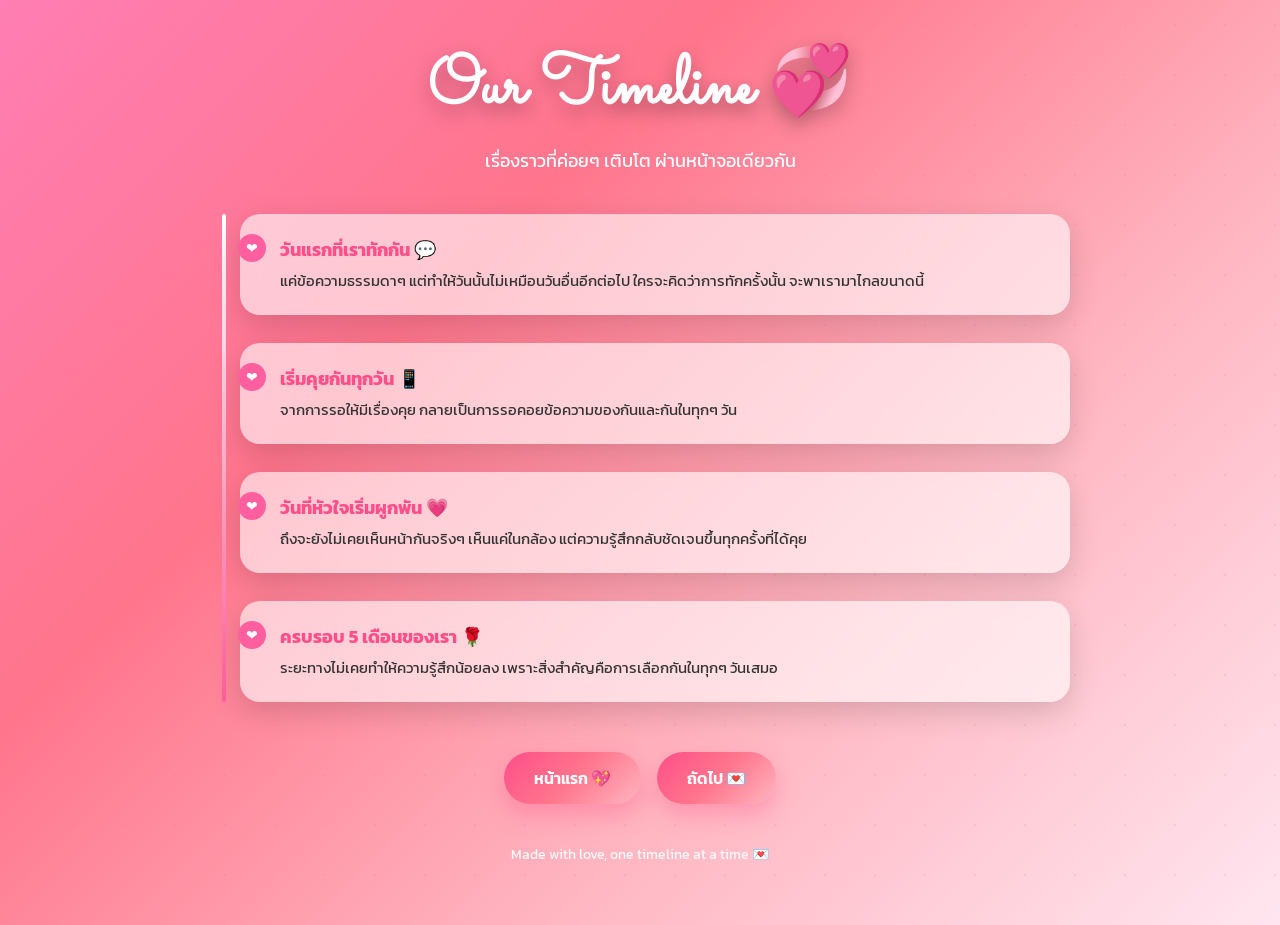
<file: timeline.html>
<!doctype html>
<html lang="th">
<head>
<meta charset="utf-8">
<meta name="viewport" content="width=device-width, initial-scale=1.0">
<title>Our Timeline 💞</title>
<link href="https://fonts.googleapis.com/css2?family=Kanit:wght@300;400;600;700&family=Sacramento&display=swap" rel="stylesheet">
<style>
  :root{
    --pink:#ff5f9e;
    --glass:rgba(255,255,255,0.6);
  }

  *{box-sizing:border-box; margin:0; padding:0; font-family:'Kanit',sans-serif;}

  body{
    min-height:100vh;
    background:linear-gradient(135deg,#ff7eb3,#ff758c,#ffb6c1,#ffe6f0);
    display:flex;
    justify-content:center;
    color:#333;
    overflow-x:hidden;
  }

  /* Floating hearts background */
  body::after {
    content:'';
    position:fixed;
    width:100%;
    height:100%;
    top:0; left:0;
    pointer-events:none;
    background-image:radial-gradient(rgba(255,95,158,0.15) 1px, transparent 1px);
    background-size:50px 50px;
    animation:moveHearts 15s linear infinite;
    z-index:0;
  }
  @keyframes moveHearts {
    0% {background-position:0 0;}
    100% {background-position:200px 200px;}
  }

  .wrapper{
    width:90%;
    max-width:900px;
    padding:40px 20px 60px;
    position:relative;
    z-index:2;
  }

  /* Header */
  header{
    text-align:center;
    margin-bottom:40px;
    color:#fff;
  }
  header h1{
    font-family:'Sacramento',cursive;
    font-size:68px;
    text-shadow:0 8px 20px rgba(0,0,0,.3);
  }
  header p{
    font-size:18px;
    margin-top:8px;
  }

  /* Timeline */
  .timeline{
    position:relative;
    padding-left:30px;
  }
  .timeline::before{
    content:'';
    position:absolute;
    left:12px;
    top:0;
    bottom:0;
    width:4px;
    background:linear-gradient(#fff,#ff5f9e);
    border-radius:10px;
  }

  /* Event Card */
  .event{
    position:relative;
    margin-bottom:28px;
    background:var(--glass);
    backdrop-filter:blur(12px);
    border-radius:20px;
    padding:22px 24px 22px 40px;
    box-shadow:0 10px 30px rgba(0,0,0,0.15);
    opacity:0;
    transform:translateY(40px);
    transition:all .7s ease;
    cursor:pointer;
  }

  .event.show{
    opacity:1;
    transform:translateY(0) scale(1);
  }

  .event:hover{
    transform:translateY(-6px) scale(1.03);
    box-shadow:0 20px 45px rgba(255,95,158,.35), 0 0 15px rgba(255,95,158,0.15) inset;
  }

  .event.active{
    background:rgba(255,255,255,0.9);
    transform:scale(1.08);
    box-shadow:0 25px 55px rgba(255,95,158,.45);
    transition:.4s ease;
  }

  .event::before{
    content:'❤';
    position:absolute;
    left:-2px;
    top:20px;
    background:#ff5f9e;
    color:#fff;
    width:28px;
    height:28px;
    border-radius:50%;
    display:flex;
    align-items:center;
    justify-content:center;
    font-size:14px;
    animation:pulse 1.8s infinite;
  }

  @keyframes pulse{
    0%{transform:scale(1);}
    50%{transform:scale(1.2);}
    100%{transform:scale(1);}
  }

  .event h3{
    font-size:18px;
    margin-bottom:6px;
    color:#ff4e89;
  }
  .event p{
    font-size:15px;
    line-height:1.6;
  }

  /* Buttons */
  .actions{
    margin-top:50px;
    display:flex;
    justify-content:center;
    gap:16px;
    flex-wrap:wrap;
  }

  .btn{
    padding:14px 30px;
    border-radius:999px;
    font-weight:600;
    text-decoration:none;
    color:#fff;
    background:linear-gradient(135deg,#ff4e89,#ff758c,#ffb6c1);
    box-shadow:0 10px 25px rgba(255,78,137,.35);
    transition:.3s ease;
  }
  .btn:hover{
    transform:translateY(-4px) scale(1.05);
  }

  /* Footer */
  footer{
    text-align:center;
    margin-top:40px;
    color:#fff;
    opacity:.9;
    font-size:14px;
  }

  @media(max-width:600px){
    header h1{font-size:54px;}
  }
</style>
</head>
<body>

<div class="wrapper">

  <header>
    <h1>Our Timeline 💞</h1>
    <p>เรื่องราวที่ค่อยๆ เติบโต ผ่านหน้าจอเดียวกัน</p>
  </header>

  <section class="timeline">

    <div class="event">
      <h3>วันแรกที่เราทักกัน 💬</h3>
      <p>
        แค่ข้อความธรรมดาๆ แต่ทำให้วันนั้นไม่เหมือนวันอื่นอีกต่อไป  
        ใครจะคิดว่าการทักครั้งนั้น จะพาเรามาไกลขนาดนี้
      </p>
    </div>

    <div class="event">
      <h3>เริ่มคุยกันทุกวัน 📱</h3>
      <p>
        จากการรอให้มีเรื่องคุย  
        กลายเป็นการรอคอยข้อความของกันและกันในทุกๆ วัน
      </p>
    </div>

    <div class="event">
      <h3>วันที่หัวใจเริ่มผูกพัน 💗</h3>
      <p>
        ถึงจะยังไม่เคยเห็นหน้ากันจริงๆ เห็นแค่ในกล้อง  
        แต่ความรู้สึกกลับชัดเจนขึ้นทุกครั้งที่ได้คุย
      </p>
    </div>

    <div class="event">
      <h3>ครบรอบ 5 เดือนของเรา 🌹</h3>
      <p>
        ระยะทางไม่เคยทำให้ความรู้สึกน้อยลง  
        เพราะสิ่งสำคัญคือการเลือกกันในทุกๆ วันเสมอ
      </p>
    </div>

  </section>

  <div class="actions">
    <a href="index.html" class="btn">หน้าแรก 💖</a>
    <a href="countdown.html" class="btn">ถัดไป 💌</a>
  </div>

  <footer>
    Made with love, one timeline at a time 💌
  </footer>

</div>

<script>
  const events = document.querySelectorAll('.event');

  // Scroll reveal
  const observer = new IntersectionObserver(entries => {
    entries.forEach(entry => {
      if (entry.isIntersecting) {
        entry.target.classList.add('show');
      }
    });
  }, { threshold: 0.2 });

  events.forEach(e => observer.observe(e));

  // Click expand + pulse animation
  events.forEach(e => {
    e.addEventListener('click', () => {
      if (e.classList.contains('active')) {
        e.classList.remove('active');
      } else {
        events.forEach(el => el.classList.remove('active'));
        e.classList.add('active');
        // Pulse effect on click
        e.animate([
          { transform: 'scale(1.08)' },
          { transform: 'scale(1.1)' },
          { transform: 'scale(1.08)' }
        ], {
          duration: 400,
          easing: 'ease-in-out'
        });
      }
    });
  });
</script>

</body>
</html>
</file>
